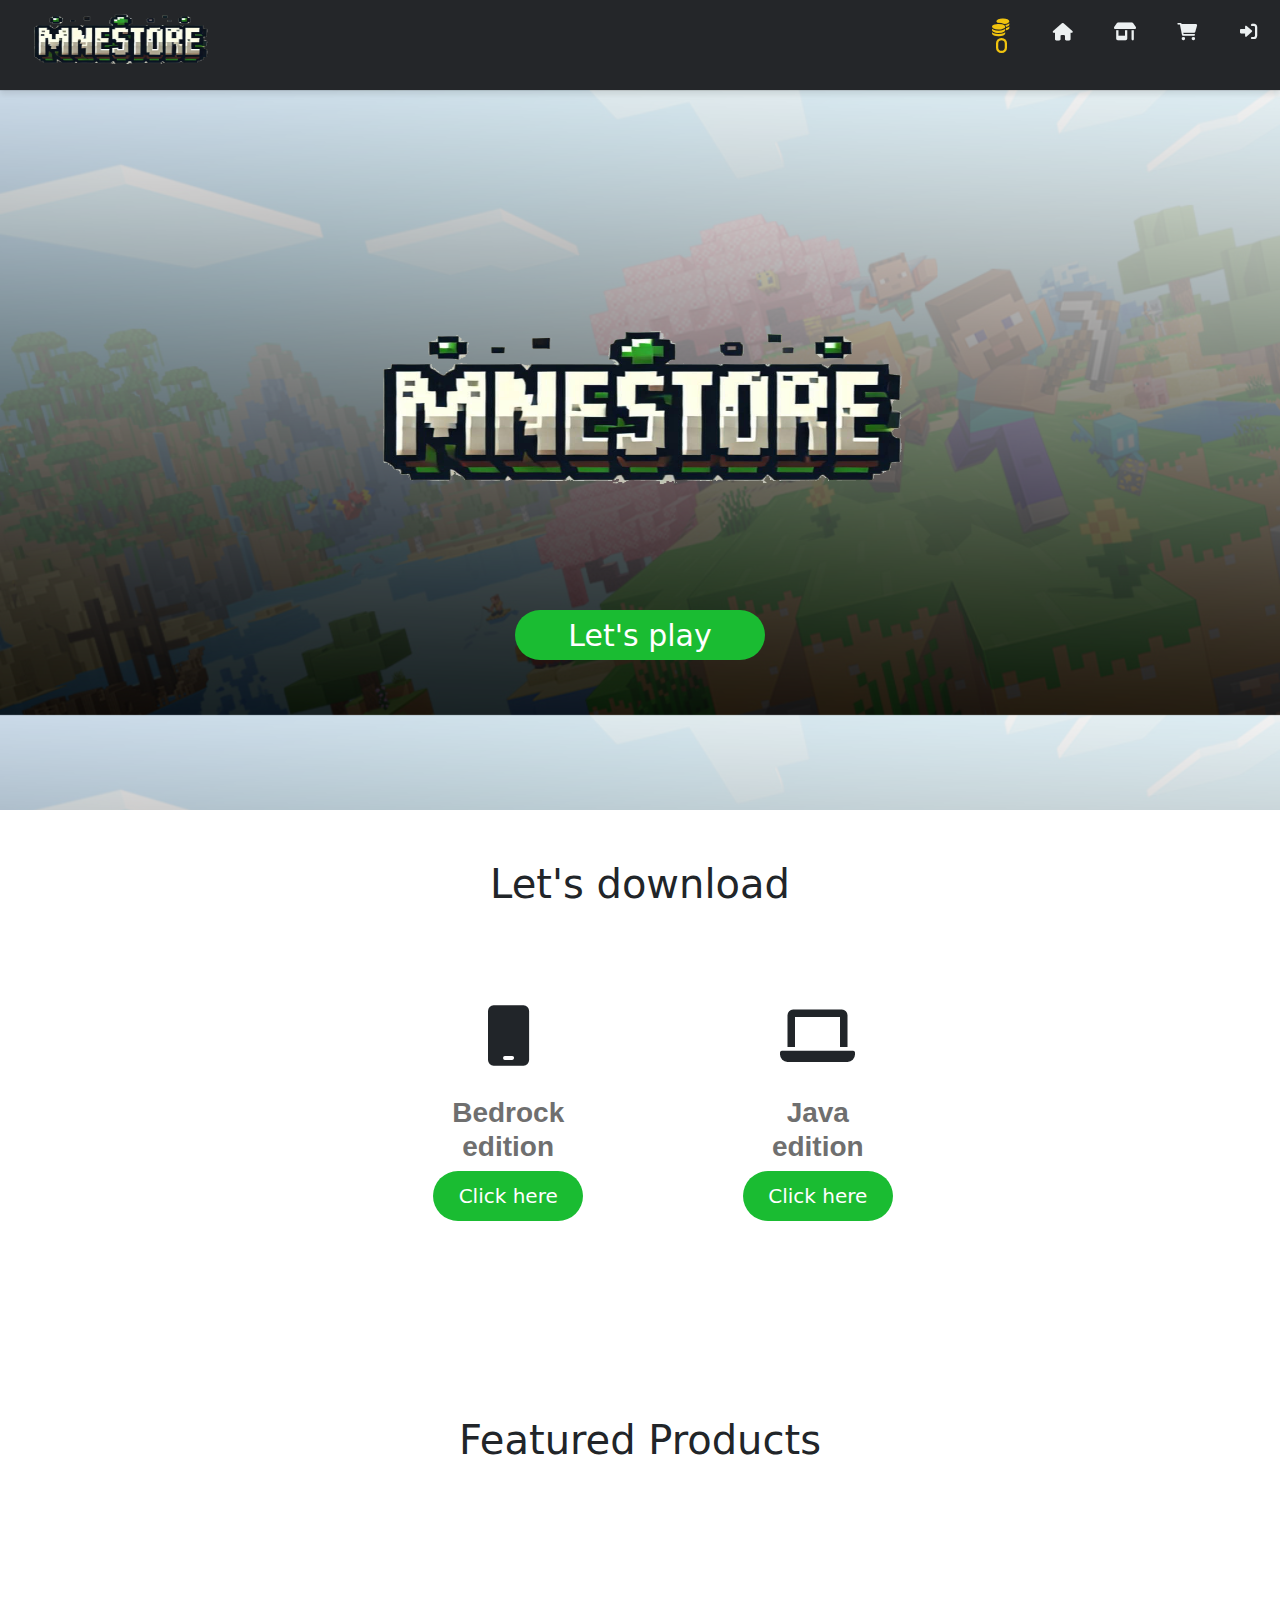
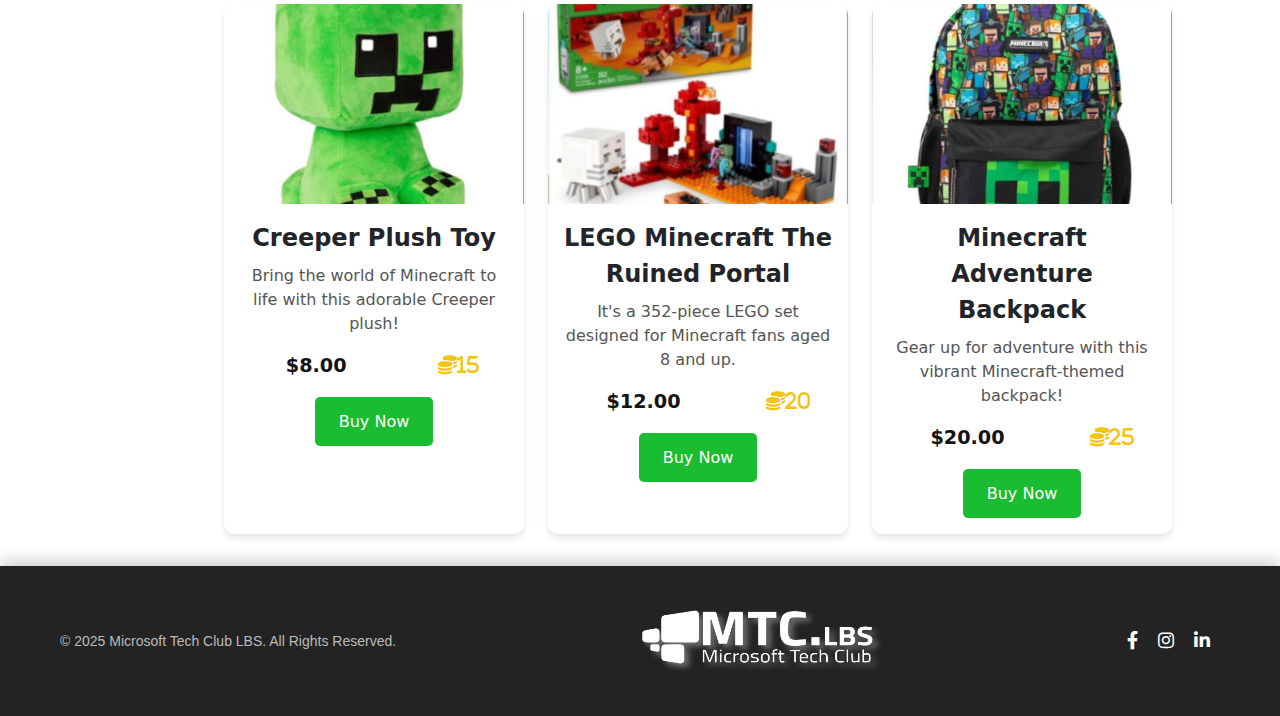
<file: index.html>
<!DOCTYPE html>
<html lang="en">
<head>
    <meta charset="UTF-8">
    <meta name="viewport" content="width=device-width, initial-scale=1.0">
    <title>MINEstore</title>
    <link rel="icon" href="web/assets/icon.jpg" type="image/x-icon">
    <link rel="stylesheet" href="web/style.css">
    <link href="https://fonts.googleapis.com/css2?family=Dancing+Script:wght@400..700&family=Great+Vibes&display=swap">
    <link rel="stylesheet" href="https://pro.fontawesome.com/releases/v5.10.0/css/all.css" />
    <link rel="preconnect" href="https://fonts.googleapis.com">
    <link rel="preconnect" href="https://fonts.gstatic.com" crossorigin>
    <link
      href="https://fonts.googleapis.com/css2?family=Dancing+Script:wght@400..700&family=Great+Vibes&family=Open+Sans:ital,wght@0,300..800;1,300..800&family=Oswald:wght@200..700&family=Rubik:ital,wght@0,300..900;1,300..900&display=swap"
      rel="stylesheet">
    <link rel="stylesheet" href="https://fontawesome.com/icons/gear?f=classic&s=solid">
    <style>
      @import url('https://fonts.googleapis.com/css2?family=Dancing+Script:wght@400..700&family=Great+Vibes&family=Open+Sans:ital,wght@0,300..800;1,300..800&family=Oswald:wght@200..700&family=Rubik:ital,wght@0,300..900;1,300..900&family=Tangerine:wght@400;700&display=swap');
    </style>
    <link rel="stylesheet" href="https://cdnjs.cloudflare.com/ajax/libs/font-awesome/6.5.2/css/all.min.css"
    integrity="sha512-SnH5WK+bZxgPHs44uWIX+LLJAJ9/2PkPKZ5QiAj6Ta86w+fsb2TkcmfRyVX3pBnMFcV7oQPJkl9QevSCWr3W6A=="
    crossorigin="anonymous" referrerpolicy="no-referrer" />
    <link rel="icon" href="./img/Sans titre - 4.png" type="image/x-icon">
    <link href="https://cdn.jsdelivr.net/npm/bootstrap@5.3.3/dist/css/bootstrap.min.css" rel="stylesheet"
    integrity="sha384-QWTKZyjpPEjISv5WaRU9OFeRpok6YctnYmDr5pNlyT2bRjXh0JMhjY6hW+ALEwIH" crossorigin="anonymous">
    <link rel="stylesheet" href="https://cdnjs.cloudflare.com/ajax/libs/font-awesome/6.0.0-beta3/css/all.min.css">
</head>
<body>
    <nav>
        <div class="logo"><img src="web/assets\logo.png" alt=""></div>
        <div class="nav-links">
          <a href="" id="coin"><i class="fa fa-fw fa-coins"><p id="coin-counter">0</p></i></a>
            <a href="#home"><i class="fa fa-fw fa-home"></i></a>
            <a href="web/shop.html"><i class="fa fa-fw fa-shop"></i></a>
            <a href="web/shop.html"><i class="fa fa-fw fa-cart-shopping"></i></a>
            <a href="web/form.html"><i class="fa fa-fw fa-right-to-bracket"></i></a>
        </div>
    </nav>

    <header id="home">
        <img class="main_logo" src="web/assets/logo.png" alt="">
        <button id="play">Let's play</button>
    </header>
    <body>
        <section class="links" id="links">
            
            <h1> Let's download</h1>
            <div class="ser">
              <div class="graphic">
                <i class="fa fa-fw fa-mobile" style="font-size: 60px;"></i>
                <h3>Bedrock edition</h3>
                <button id="bed" class="but-dow">Click here</button>
              </div>
              <div class="vid">
                <i class="fa fa-fw fa-laptop" style="font-size: 60px;"></i>
                <h3>Java <br>edition</h3>
                <button id="ja" class="but-dow">Click here</button>
              </div>
            </div>
          </section>
          <section id="products">
            <h1>Featured Products
            </h1>
           <div id="product">
            <div class="product-grid">
                <div class="product-container">
                    <img class="image-produit" src="web/assets/IMG1.jpeg" alt="Product Image">
                    <div class="product-details">
                        <div class="product-name">Creeper Plush Toy</div>
                        <div class="product-description">Bring the world of Minecraft to life with this adorable Creeper plush! </div>
                        <div class="product-prices">
                            <div class="product-price">$8.00</div>
                            <div class="product-coins"><i class="fa fa-fw fa-coins">15</i></div>
                        </div>
                        <button class="buy-button">Buy Now</button>
                    </div>
                </div>
                <div class="product-container">
                    <img class="image-produit"  src="web/assets/IMG2.jpeg" alt="Product Image">
                    <div class="product-details">
                        <div class="product-name">LEGO Minecraft The Ruined Portal</div>
                        <div class="product-description">It's a 352-piece LEGO set designed for Minecraft fans aged 8 and up.</div>
                        <div class="product-prices">
                            <div class="product-price">$12.00</div>
                            <div class="product-coins"><i class="fa fa-fw fa-coins">20</i></div>
                        </div>
                        <button class="buy-button">Buy Now</button>
                    </div>
                </div>
                <div class="product-container">
                    <img class="image-produit" src="web/assets/IMG3.jpeg" alt="Product Image">
                    <div class="product-details">
                        <div class="product-name">Minecraft Adventure Backpack</div>
                        <div class="product-description">Gear up for adventure with this vibrant Minecraft-themed backpack!</div>
                        <div class="product-prices">
                            <div class="product-price">$20.00</div>
                            <div class="product-coins"> <i class="fa fa-fw fa-coins">25</i></div>
                        </div>
                        <button class="buy-button">Buy Now</button>
                    </div>
                </div>
            </div>
        </div>
          </section>
    </body>
    <footer>
        <div class="footer-container">
          <div class="footer-left">
            <p>&copy; 2025 Microsoft Tech Club LBS. All Rights Reserved.</p>
          </div>
          <img id="mtc-logo" src="web/assets/2.png" alt="">
          <div class="footer-right">
            <ul class="social-links">
              <li><a href="https://www.facebook.com/profile.php?id=61557894991061" class="social-icon"><i class="fab fa-facebook-f"></i></a></li>
              <li><a href="https://www.instagram.com/mtc.lbs?utm_source=ig_web_button_share_sheet&igsh=ZDNlZDc0MzIxNw==" class="social-icon"><i class="fab fa-instagram"></i></a></li>
              <li><a href="https://fr.linkedin.com" class="social-icon"><i class="fab fa-linkedin-in"></i></a></li>
            </ul>
          </div>
        </div>
      </footer>
      
      <script src="web/script.js"></script>
      <script src="web/local.js"></script>
</body>
</html>
</file>
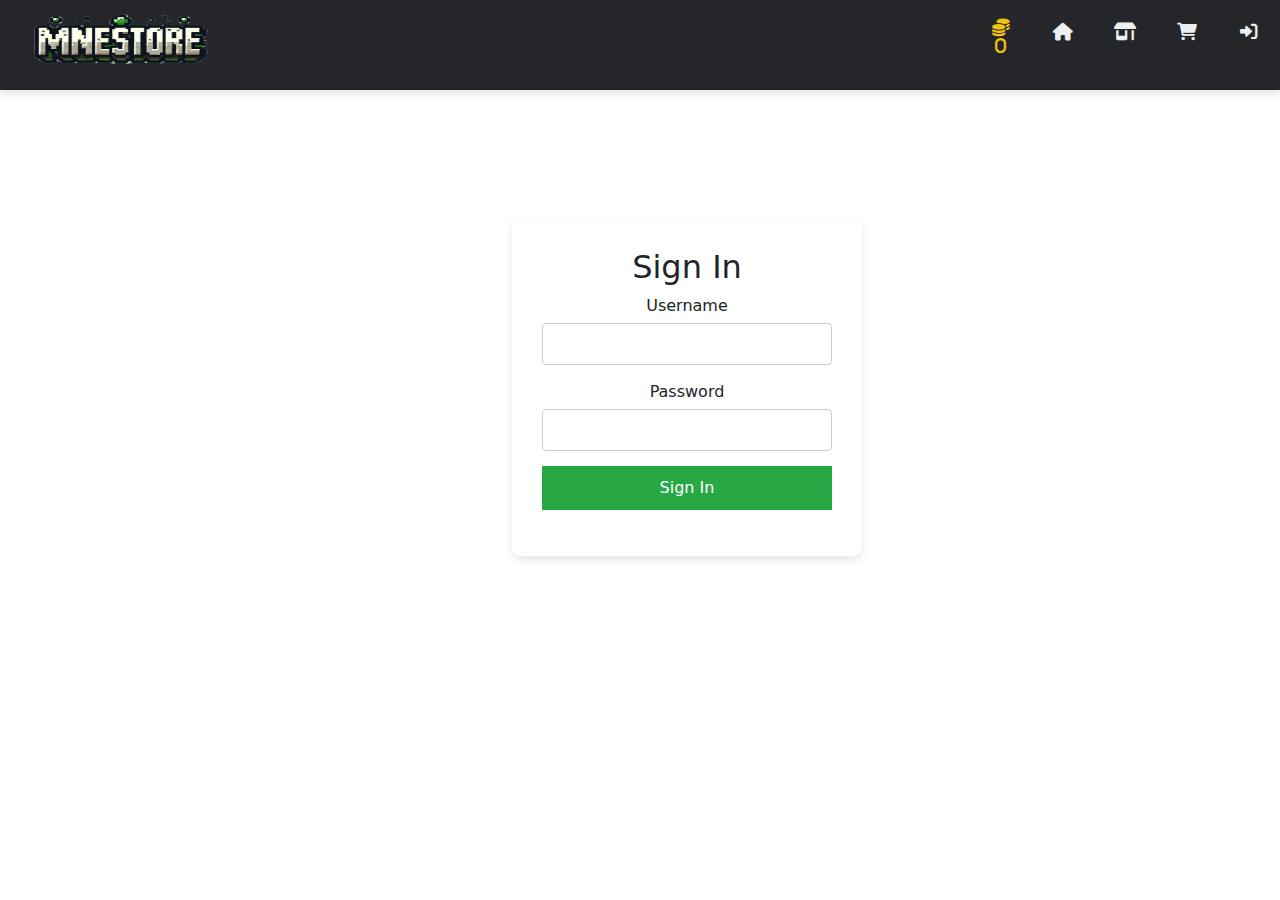
<file: web/form.html>
<!DOCTYPE html>
<html lang="en">
<head>
    <meta charset="UTF-8">
    <meta name="viewport" content="width=device-width, initial-scale=1.0">
    <title>MINEstore</title>
    <link rel="icon" href="assets/icon.jpg" type="image/x-icon">
    <link rel="stylesheet" href="form.css">
    <link href="https://fonts.googleapis.com/css2?family=Dancing+Script:wght@400..700&family=Great+Vibes&display=swap">
    <link rel="stylesheet" href="https://pro.fontawesome.com/releases/v5.10.0/css/all.css" />
    <link rel="preconnect" href="https://fonts.googleapis.com">
    <link rel="preconnect" href="https://fonts.gstatic.com" crossorigin>
    <link
      href="https://fonts.googleapis.com/css2?family=Dancing+Script:wght@400..700&family=Great+Vibes&family=Open+Sans:ital,wght@0,300..800;1,300..800&family=Oswald:wght@200..700&family=Rubik:ital,wght@0,300..900;1,300..900&display=swap"
      rel="stylesheet">
    <link rel="stylesheet" href="https://fontawesome.com/icons/gear?f=classic&s=solid">
    <style>
      @import url('https://fonts.googleapis.com/css2?family=Dancing+Script:wght@400..700&family=Great+Vibes&family=Open+Sans:ital,wght@0,300..800;1,300..800&family=Oswald:wght@200..700&family=Rubik:ital,wght@0,300..900;1,300..900&family=Tangerine:wght@400;700&display=swap');
    </style>
    <link rel="stylesheet" href="https://cdnjs.cloudflare.com/ajax/libs/font-awesome/6.5.2/css/all.min.css"
    integrity="sha512-SnH5WK+bZxgPHs44uWIX+LLJAJ9/2PkPKZ5QiAj6Ta86w+fsb2TkcmfRyVX3pBnMFcV7oQPJkl9QevSCWr3W6A=="
    crossorigin="anonymous" referrerpolicy="no-referrer" />
    <link rel="icon" href="./img/Sans titre - 4.png" type="image/x-icon">
    <link href="https://cdn.jsdelivr.net/npm/bootstrap@5.3.3/dist/css/bootstrap.min.css" rel="stylesheet"
    integrity="sha384-QWTKZyjpPEjISv5WaRU9OFeRpok6YctnYmDr5pNlyT2bRjXh0JMhjY6hW+ALEwIH" crossorigin="anonymous">
    <link rel="stylesheet" href="https://cdnjs.cloudflare.com/ajax/libs/font-awesome/6.0.0-beta3/css/all.min.css">
</head>
<body>
    <nav>
        <div class="logo"><img src="assets/logo.png" alt=""></div>
        <div class="nav-links">
            <a href="" id="coin"><i class="fa fa-fw fa-coins"><p id="coin-counter">0</p></i></a>
            <a href="../index.html"><i class="fa fa-fw fa-home"></i></a>
            <a href="shop.html"><i class="fa fa-fw fa-shop"></i></a>
            
            <a href="shop.html"><i class="fa fa-fw fa-cart-shopping"></i></a>
            <a href="form.html"><i class="fa fa-fw fa-right-to-bracket"></i></a>
        </div>
    </nav>
    <div class="form-container">
        <h2>Sign In</h2>
        <form id="signInForm">
            <div class="form-group">
                <label for="username">Username</label>
                <input type="text" id="username" name="username" required>
            </div>
            <div class="form-group">
                <label for="password">Password</label>
                <input type="password" id="password" name="password" required>
            </div>
            <button type="submit">Sign In</button>
            <p id="error-message" class="error-message"></p>
        </form>
    </div>
    
    <script src="form.js"></script>
    <script src="local.js"></script>
</body>
</html>
</file>
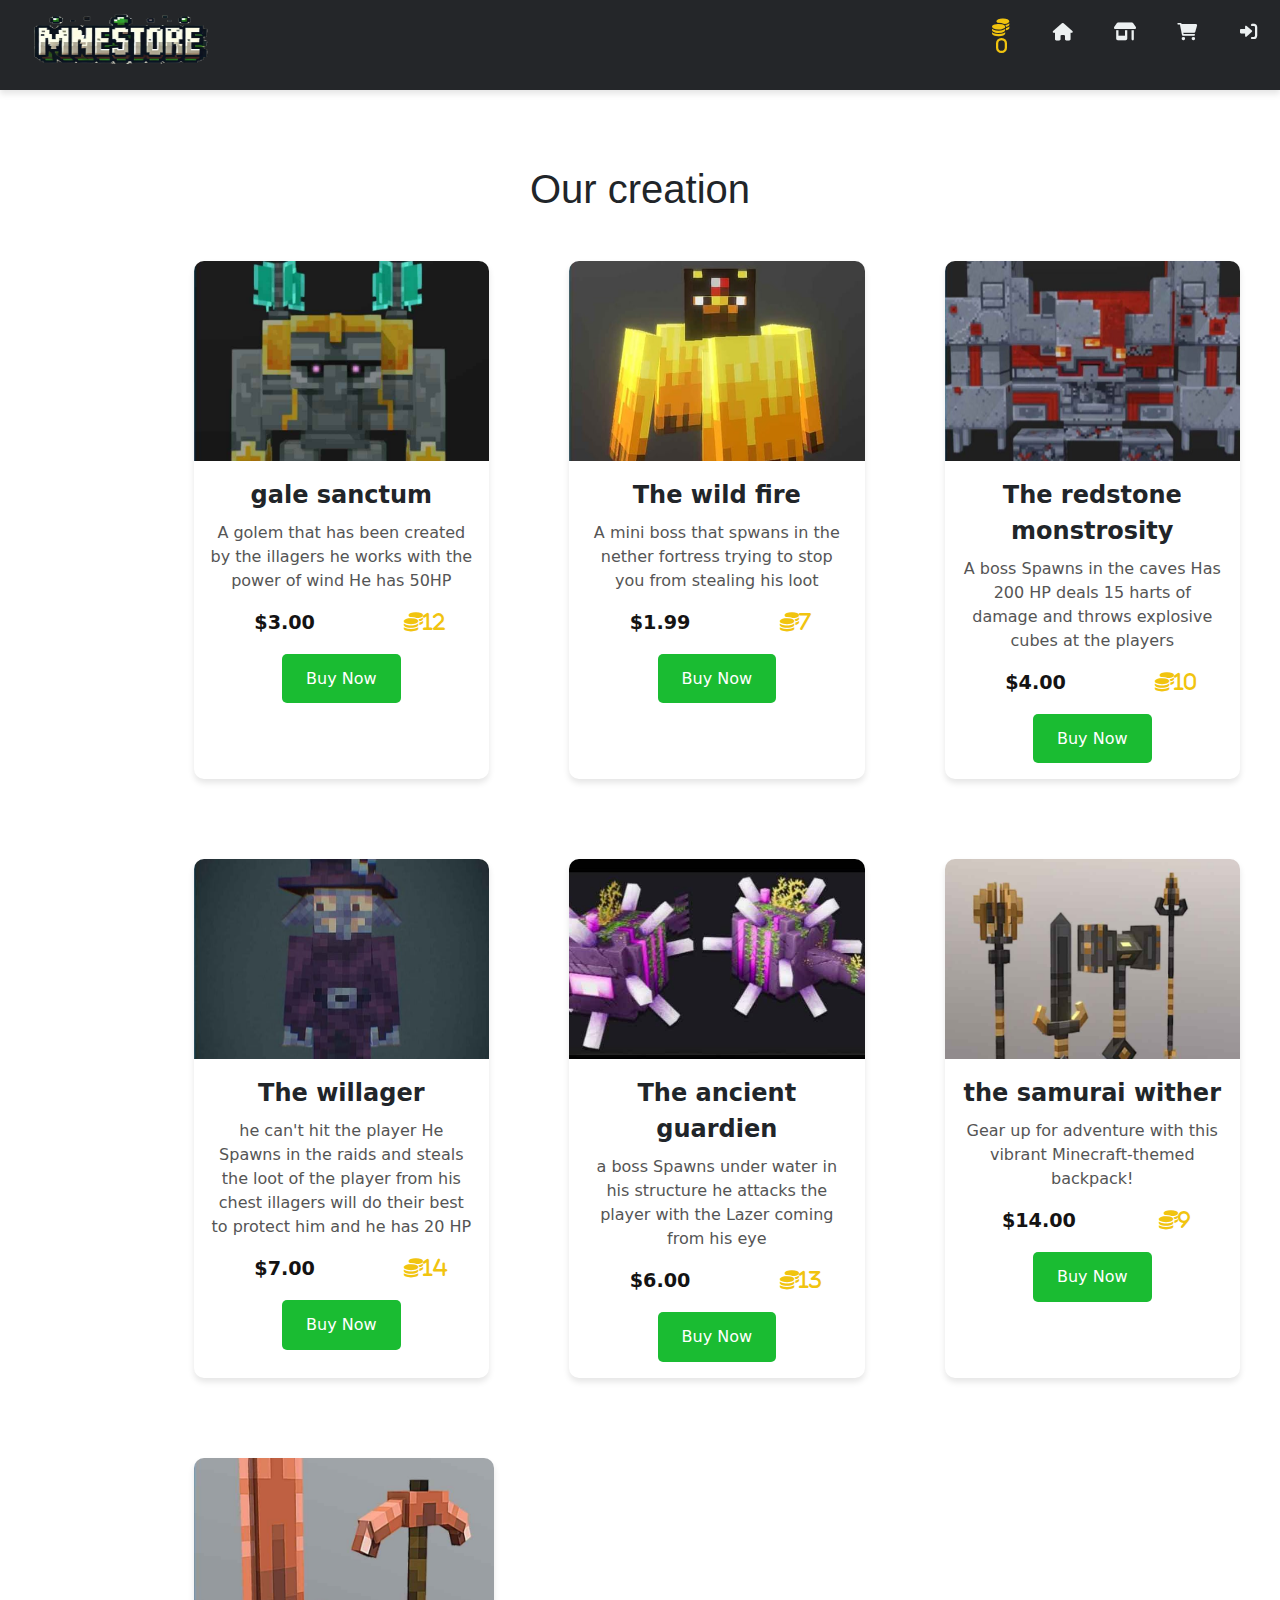
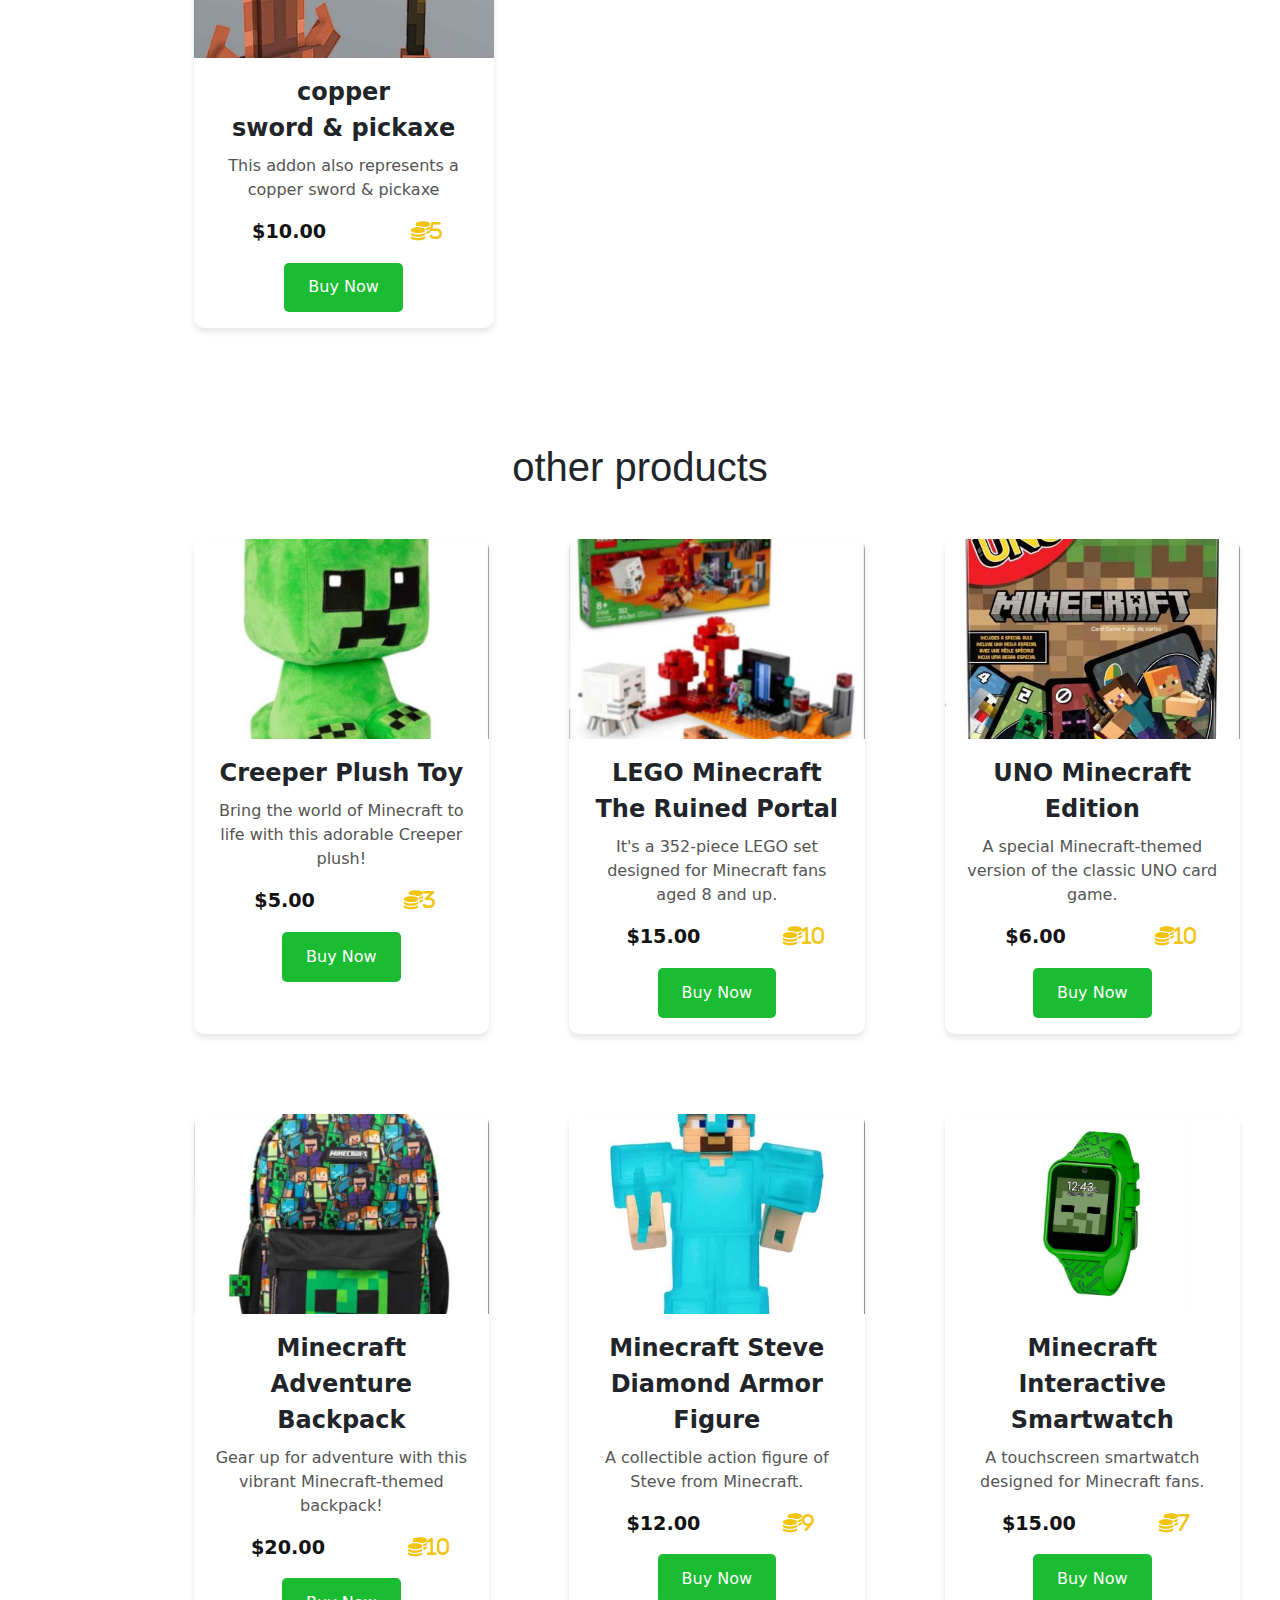
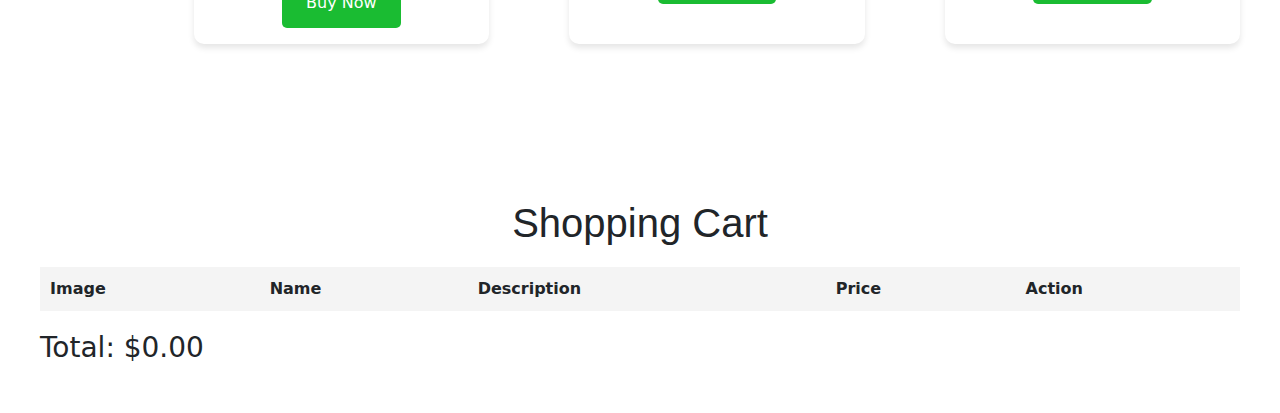
<file: web/shop.html>
<!DOCTYPE html>
<html lang="en">
<head>
  <meta charset="UTF-8">
  <meta name="viewport" content="width=device-width, initial-scale=1.0">
  <title>MINEstore</title>
  <link rel="stylesheet" href="shop.css">
  <link rel="icon" href="assets/icon.jpg" type="image/x-icon">
  <link href="https://fonts.googleapis.com/css2?family=Dancing+Script:wght@400..700&family=Great+Vibes&display=swap">
  <link rel="stylesheet" href="https://pro.fontawesome.com/releases/v5.10.0/css/all.css" />
  <link rel="preconnect" href="https://fonts.googleapis.com">
  <link rel="preconnect" href="https://fonts.gstatic.com" crossorigin>
  <link
    href="https://fonts.googleapis.com/css2?family=Dancing+Script:wght@400..700&family=Great+Vibes&family=Open+Sans:ital,wght@0,300..800;1,300..800&family=Oswald:wght@200..700&family=Rubik:ital,wght@0,300..900;1,300..900&display=swap"
    rel="stylesheet">
  <link rel="stylesheet" href="https://fontawesome.com/icons/gear?f=classic&s=solid">
  <style>
    @import url('https://fonts.googleapis.com/css2?family=Dancing+Script:wght@400..700&family=Great+Vibes&family=Open+Sans:ital,wght@0,300..800;1,300..800&family=Oswald:wght@200..700&family=Rubik:ital,wght@0,300..900;1,300..900&family=Tangerine:wght@400;700&display=swap');
  </style>
  <link rel="stylesheet" href="https://cdnjs.cloudflare.com/ajax/libs/font-awesome/6.5.2/css/all.min.css"
  integrity="sha512-SnH5WK+bZxgPHs44uWIX+LLJAJ9/2PkPKZ5QiAj6Ta86w+fsb2TkcmfRyVX3pBnMFcV7oQPJkl9QevSCWr3W6A=="
  crossorigin="anonymous" referrerpolicy="no-referrer" />
  <link rel="icon" href="./img/Sans titre - 4.png" type="image/x-icon">
  <link href="https://cdn.jsdelivr.net/npm/bootstrap@5.3.3/dist/css/bootstrap.min.css" rel="stylesheet"
  integrity="sha384-QWTKZyjpPEjISv5WaRU9OFeRpok6YctnYmDr5pNlyT2bRjXh0JMhjY6hW+ALEwIH" crossorigin="anonymous">
  <link rel="stylesheet" href="https://cdnjs.cloudflare.com/ajax/libs/font-awesome/6.0.0-beta3/css/all.min.css">
</head>
</head>
<body> 
  <nav>
    <div class="logo"><img src="assets\logo.png" alt=""></div>
    <div class="nav-links">
      <a href="" id="coin"><i class="fa fa-fw fa-coins"><p id="coin-counter">0</p></i></a>
        <a href="../index.html"><i class="fa fa-fw fa-home"></i></a>
        <a href="shop.html"><i class="fa fa-fw fa-shop"></i></a>
        
        <a href="#tab"><i class="fa fa-fw fa-cart-shopping"></i></a>
        <a href="form.html"><i class="fa fa-fw fa-right-to-bracket"></i></a>
    </div>
</nav>

  <h1 id="tit">Our creation</h1>
 <section class="prod"> <div>
<div id="tre_pre">
  <div class="product-container">
    <img class="image-produit" src="assets/firas1.jpg" alt="Product Image">
    <div class="product-details">
        <div class="product-name">gale sanctum</div>
        <div class="product-description">A golem that has been created by the illagers he works with the power of wind 
          He has 50HP
          </div>
        <div class="product-prices">
            <div class="product-price">$3.00</div>
            <div class="product-coins"> <i class="fa fa-fw fa-coins">12</i></div>
        </div>
        <button class="buy-button"   onclick="addToCart('gale sanctum', 'A golem that has been created by the illagers he works with the power of wind He has 50', 'assets/firas1.jpg', 3)">Buy Now</button>
    </div>
</div><div class="product-container">
  <img class="image-produit" src="assets/firas2.jpg" alt="Product Image">
  <div class="product-details">
      <div class="product-name">The wild fire </div>
      <div class="product-description">A mini boss that spwans in the nether fortress trying to stop you from stealing his loot</div>
      <div class="product-prices">
          <div class="product-price">$1.99</div>
          <div class="product-coins"> <i class="fa fa-fw fa-coins">7</i></div>
      </div>
      <button class="buy-button" onclick="addToCart('The wild fire', 'A mini boss that spwans in the nether fortress trying to stop you from stealing his loot', 'assets/firas2.jpg', 1.99)">Buy Now</button>
  </div>
</div><div class="product-container">
  <img class="image-produit" src="assets/firas3.jpg" alt="Product Image">
  <div class="product-details">
      <div class="product-name">The redstone monstrosity</div>
      <div class="product-description">A boss Spawns in the caves 
        Has 200 HP
        deals 15 harts of damage and throws explosive cubes at the players</div>
      <div class="product-prices">
          <div class="product-price">$4.00</div>
          <div class="product-coins"> <i class="fa fa-fw fa-coins">10</i></div>
      </div>
      <button class="buy-button"   onclick="addToCart('The redstone monstrosity', 'A boss Spawns in the caves Has 200 HP deals 15 harts of damage and throws explosive cubes at the players', 'assets/firas3.jpg',4)">Buy Now</button>

  </div>
</div>
    
</div>
<div id="tre_pre">
  <div class="product-container">
    <img class="image-produit" src="assets/firas4.jpg" alt="Product Image">
    <div class="product-details">
        <div class="product-name">The willager</div>
        <div class="product-description">he can't hit the player He Spawns in the raids and steals the loot of the player from his chest illagers will do their best to protect him and he has 20 HP</div>
        <div class="product-prices">
            <div class="product-price">$7.00</div>
            <div class="product-coins"> <i class="fa fa-fw fa-coins">14</i></div>
        </div>
        <button class="buy-button"   onclick="addToCart('The willager', 'he can thit the player He Spawns in the raids and steals the loot of the player from his chest illagers will do their best to protect him and he has 20 HP', 'assets/firas4.jpg',7)">Buy Now</button>
    </div>
</div><div class="product-container">
  <img class="image-produit" src="assets/firas5.jpg" alt="Product Image">
  <div class="product-details">
      <div class="product-name">The ancient guardien</div>
      <div class="product-description"> a boss Spawns under water in his structure he attacks the player with the Lazer coming from his eye</div>
      <div class="product-prices">
          <div class="product-price">$6.00</div>
          <div class="product-coins"> <i class="fa fa-fw fa-coins">13</i></div>
      </div>
      <button class="buy-button"   onclick="addToCart('The ancient guardien', 'a boss Spawns under water in his structure he attacks the player with the Lazer coming from his eye', 'assets/firas5.jpg',6)">Buy Now</button>
  </div>
</div><div class="product-container">
  <img class="image-produit" src="assets/firas6.jpg" alt="Product Image">
  <div class="product-details">
      <div class="product-name">the samurai wither</div>
      <div class="product-description">Gear up for adventure with this vibrant Minecraft-themed backpack!</div>
      <div class="product-prices">
          <div class="product-price">$14.00</div>
          <div class="product-coins"> <i class="fa fa-fw fa-coins">9</i></div>
      </div>
      <button class="buy-button"   onclick="addToCart('the samurai wither', 'Gear up for adventure with this vibrant Minecraft-themed backpack!', 'assets/firas6.jpg',14)">Buy Now</button>
  </div>
</div>
    
</div>
<div id="tre_pre">
  <div class="product-container">
    <img class="image-produit" src="assets/firas7.jpg" alt="Product Image">
    <div class="product-details">
        <div class="product-name">copper sword & pickaxe</div>
        <div class="product-description">This addon also represents a copper sword & pickaxe</div>
        <div class="product-prices">
            <div class="product-price">$10.00</div>
            <div class="product-coins"> <i class="fa fa-fw fa-coins">5</i></div>
        </div>
        <button class="buy-button"   onclick="addToCart('copper sword & pickaxe', 'This addon also represents a copper sword & pickaxe', 'assets/firas7.jpg',10)">Buy Now</button>
    </div>
</div>
</div>
<h1 id="tit">other products</h1>
<div id="tre_pre">
  <div class="product-container">
    <img class="image-produit" src="assets/IMG1.jpeg" alt="Product Image">
    <div class="product-details">
        <div class="product-name">Creeper Plush Toy</div>
        <div class="product-description">Bring the world of Minecraft to life with this adorable Creeper plush!
          </div>
        <div class="product-prices">
            <div class="product-price">$5.00</div>
            <div class="product-coins"> <i class="fa fa-fw fa-coins">3</i></div>
        </div>
        <button class="buy-button"   onclick="addToCart('Creeper Plush Toy', 'Bring the world of Minecraft to life with this adorable Creeper plush!', 'assets/IMG1.jpeg',5)">Buy Now</button>
    </div>
</div><div class="product-container">
  <img class="image-produit" src="assets/IMG2.jpeg" alt="Product Image">
  <div class="product-details">
      <div class="product-name">LEGO Minecraft The Ruined Portal  </div>
      <div class="product-description">It's a 352-piece LEGO set designed for Minecraft fans aged 8 and up.</div>
      <div class="product-prices">
          <div class="product-price">$15.00</div>
          <div class="product-coins"> <i class="fa fa-fw fa-coins">10</i></div>
      </div>
      <button class="buy-button"   onclick="addToCart('LEGO Minecraft The Ruined Portal', 'Its a 352-piece LEGO set designed for Minecraft fans aged 8 and up.', 'assets/IMG2.jpeg',15)">Buy Now</button>
  </div>
</div><div class="product-container">
  <img class="image-produit" src="assets/IMG5.jpg" alt="Product Image">
  <div class="product-details">
      <div class="product-name">UNO Minecraft Edition</div>
      <div class="product-description">A special Minecraft-themed version of the classic UNO card game.</div>
      <div class="product-prices">
          <div class="product-price">$6.00</div>
          <div class="product-coins"> <i class="fa fa-fw fa-coins">10</i></div>
      </div>
      <button class="buy-button"   onclick="addToCart('UNO Minecraft Edition', 'A special Minecraft-themed version of the classic UNO card game.', 'assets/IMG5.jpeg',6)">Buy Now</button>
  </div>
</div>
    
</div>
<div id="tre_pre">
  <div class="product-container">
    <img class="image-produit" src="assets/IMG3.jpeg" alt="Product Image">
    <div class="product-details">
        <div class="product-name"> Minecraft Adventure Backpack</div>
        <div class="product-description">Gear up for adventure with this vibrant Minecraft-themed backpack!</div>
        <div class="product-prices">
            <div class="product-price">$20.00</div>
            <div class="product-coins"> <i class="fa fa-fw fa-coins">10</i></div>
        </div>
        <button class="buy-button"   onclick="addToCart('Minecraft Adventure Backpack', 'Gear up for adventure with this vibrant Minecraft-themed backpack!', 'assets/IMG3.jpeg',20)">Buy Now</button>
    </div>
</div><div class="product-container">
  <img class="image-produit" src="assets/IMG4.jpg" alt="Product Image">
  <div class="product-details">
      <div class="product-name">Minecraft Steve Diamond Armor Figure</div>
      <div class="product-description"> A collectible action figure of Steve from Minecraft.</div>
      <div class="product-prices">
          <div class="product-price">$12.00</div>
          <div class="product-coins"> <i class="fa fa-fw fa-coins">9</i></div>
      </div>
      <button class="buy-button"   onclick="addToCart('Minecraft Steve Diamond Armor Figure', 'A collectible action figure of Steve from Minecraft.', 'assets/IMG4.jpg',12)">Buy Now</button>
  </div>
</div><div class="product-container">
  <img class="image-produit" src="assets/img9.jpg" alt="Product Image">
  <div class="product-details">
      <div class="product-name">Minecraft Interactive Smartwatch</div>
      <div class="product-description">A touchscreen smartwatch designed for Minecraft fans.</div>
      <div class="product-prices">
          <div class="product-price">$15.00</div>
          <div class="product-coins"> <i class="fa fa-fw fa-coins">7</i></div>
      </div>
      <button class="buy-button"   onclick="addToCart('MMinecraft Interactive Smartwatch', 'A touchscreen smartwatch designed for Minecraft fans.', 'assets/img9.jpg',15)">Buy Now</button>
  </div>
</div>

    
</div></section>
<section id="tab">
<!-- Cart Table -->
<h1 id="tit">Shopping Cart</h1>
<table>
  <thead>
    <tr>
      <th>Image</th>
      <th>Name</th>
      <th>Description</th>
      <th>Price</th>
      <th>Action</th>
    </tr>
  </thead>
  <tbody id="cartTable">
    <!-- Dynamically added rows will go here -->
  </tbody>
</table>
<h3 id="totalPrice">Total: $0.00</h3>
</section>
  <script src="cart.js"></script>
  
</body>
</html>
</file>
<file: web/style.css>
* {
    margin: 0;
    padding: 0;
    box-sizing: border-box;
}
body {
    font-family: 'Arial', sans-serif;
    background-color: #f8f9fa;
    color: #333;
}
nav {
    background-color: #242629;
    display: flex;
    justify-content: space-between;
    align-items: center;
    padding: 20PX ;
    position: sticky;
    top: 0;
    z-index: 100;
    box-shadow: 0 4px 6px rgba(0, 0, 0, 0.1);
    height: 90Px;
}
nav .logo img {
    width: 200PX;
    height: 120px;
    
}
nav .nav-links {
    display: flex;
    gap: 2.5rem;
}
#coin{
    color: #f1c40f;
}
nav a {
    color: #ecf0f1;
    text-decoration: none;
    font-size: 1.1rem;
    transition: color 0.3s;
}
nav a:hover {
    color: #1abc32 ;
}
.main_logo{
    width: 600px;
    height: 370px;
}
header {
    background-image:url("assets/back-img.png") ;
    background-size: 100%;
    height: 80vh;
    display: flex;
    flex-direction: column;
    justify-content: center;
    align-items: center;
    text-align: center;
    color: white;
    position: relative;
}
header::after {
    content: '';
    position: absolute;
    top: 0;
    left: 0;
    width: 100%;
    height: 100%;
    background: rgba(0, 0, 0, 0.5);
    z-index: -1;
}
header button {
    font-size:30px;
    width: 250px;
    height: 50px;
    background-color:#1abc32 ;
    border: none;
    border-radius: 25px;
    color: white;
  
}
header button:hover {
    background-color:white;
    color: #1abc32 ;
}

.sec-service{
    text-align: center;
    padding-top: 100px;
}

.ser{
    width: 70%;
    display: flex;
    text-align: center;
}
.ser h3{
    color: rgb(111, 111, 111);
    font-family: 'Gill Sans', 'Gill Sans MT', Calibri, 'Trebuchet MS', sans-serif;
    font-weight: bold;
    margin-top: 30px;
}
.graphic {
    height: 300px;
    width: 250px;
    padding: 40px 30px;
    margin-left: 45%;
    margin-top: 50px;
    margin-bottom: 50PX;
}
.vid{
    height: 300px;
    width: 250px;
    padding: 40px;
    
    margin-left: 10%;
    margin-top: 50px;
    margin-bottom: 50PX;
} 

.ser  :hover{
    box-shadow: 0px 0px 14px darkgray;
}
.ser div :hover{
    box-shadow: 0px 0px 0px darkgray;
}

.links {
    text-align: center;
    gap: 1.5rem;
    margin-top: 50px;
}
.but-dow{
    width: 150px;
    height: 50px;
    background-color:#1abc32 ;
    border: none;
    border-radius: 25px;
    color: white;
    font-size: 20px;
    margin-bottom: 10px;
}
#but-dow:hover {
    background-color:white;
    color: #1abc32 ;
    box-shadow: lightgray 0px 0px 10px;
}
#products{
    text-align: center;
    padding-top: 100px;
    
    align-items: center;
}
#product{
    text-align: center;
    padding-top: 100px;
    display: flex;
    align-items: center;
    margin-left: 15%;
}
.product-grid {
    display: flex;
    gap: 1.5rem;
    padding: 2rem;
}
.product-container {
    background: #fff;
    border-radius: 10px;
    box-shadow: 0 4px 6px rgba(0, 0, 0, 0.1);
    overflow: hidden;
    text-align: center;
    transition: transform 0.3s;
    width: 300px;
}

.image-produit{
    width: 300px;
    height: 200px;
}
.product-container:hover {
    transform: translateY(-10px);
    box-shadow: 0 6px 12px rgba(0, 0, 0, 0.2);
}
.product-container img {
    width: 100%;
    height: 200px;
    object-fit: cover;
}
.product-details {
    padding: 1rem;
}
.product-name {
    font-size: 1.5rem;
    font-weight: bold;
    margin-bottom: 0.5rem;
}
.product-description {
    font-size: 1rem;
    color: #555;
    margin-bottom: 1rem;
}
.product-prices {
    display: flex;
    justify-content: space-around;
    align-items: center;
    margin-bottom: 1rem;
}
.product-price, .product-coins {
    font-size: 1.2rem;
    font-weight: bold;
}
.product-price {
    color: #141313;
}
.product-coins {
    color: #f1c40f;
}
.buy-button {
    background-color: #1abc32;
    color: white;
    border: none;
    padding: 0.8rem 1.5rem;
    font-size: 1rem;
    border-radius: 5px;
    cursor: pointer;
    transition: background-color 0.3s;
}
.buy-button:hover {
    background-color: #158826;
}

footer {
    background-color: #232323; /* Dark background */
    color: white;
    padding: 40px 0;
    font-family: 'Arial', sans-serif;
    text-align: center;
    box-shadow: 0 -5px 15px rgba(0, 0, 0, 0.2);
  }
  
  .footer-container {
    display: flex;
    justify-content: space-between;
    align-items: center;
    max-width: 1200px;
    margin: 0 auto;
    padding: 0 20px;
  }
  
  .footer-left p {
    margin: 0;
    font-size: 14px;
    color: #bbb;
  }
  
  .footer-center ul {
    list-style: none;
    padding: 0;
    margin: 0;
    display: flex;
    justify-content: center;
  }
  
  .footer-center li {
    margin: 0 15px;
  }
  
  .footer-center a {
    text-decoration: none;
    color: #bbb;
    font-size: 14px;
    transition: color 0.3s ease;
  }
  
  .footer-center a:hover {
    color: #158826;
  }
  
  .footer-right .social-links {
    list-style: none;
    padding: 0;
    margin: 0;
    display: flex;
    justify-content: center;
  }
  
  .footer-right .social-links li {
    margin: 0 10px;
  }
  
  .footer-right .social-icon {
    text-decoration: none;
    color: white;
    font-size: 18px;
    transition: color 0.3s ease;
  }
  
  .footer-right .social-icon:hover {
    color: #158826;
  }
  
  @media (max-width: 768px) {
    .footer-container {
      flex-direction: column;
      text-align: center;
    }
  
    .footer-left, .footer-center, .footer-right {
      margin-bottom: 20px;
    }
  
    .footer-center ul {
      justify-content: center;
      margin-top: 10px;
    }
  
    .footer-center li {
      margin: 5px 10px;
    }
  
    .footer-right .social-links {
      justify-content: center;
    }
  }
  #mtc-logo{
    width: 250px;
    height: 70px;
margin-left: 10px;}
</file>
<file: web/form.css>
* {
    margin: 0;
    padding: 0;
    box-sizing: border-box;
}
body {
    font-family: 'Arial', sans-serif;
    background-color: #f8f9fa;
    color: #333;
}
nav {
    background-color: #242629;
    display: flex;
    justify-content: space-between;
    align-items: center;
    padding: 20PX ;
    position: sticky;
    top: 0;
    z-index: 100;
    box-shadow: 0 4px 6px rgba(0, 0, 0, 0.1);
    height: 90Px;
}
nav .logo img {
    width: 200PX;
    height: 120px;
    
}
nav .nav-links {
    display: flex;
    gap: 2.5rem;
}
#coin{
    color: #f1c40f;
}
nav a {
    color: #ecf0f1;
    text-decoration: none;
    font-size: 1.1rem;
    transition: color 0.3s;
}
nav a:hover {
    color: #1abc32 ;
}




.form-container {
    background-color: white;
    padding: 30px;
    border-radius: 8px;
    box-shadow: 0 4px 8px rgba(0, 0, 0, 0.1);
    width: 350px;
    text-align: center;
    margin-left: 40%;
    margin-top: 10%;
}

h2 {
    margin-bottom: 20px;
}

.form-group {
    margin-bottom: 15px;
}

label {
    display: block;
    text-align: left;
    margin-bottom: 5px;
}

input {
    width: 100%;
    padding: 8px;
    border: 1px solid #ccc;
    border-radius: 4px;
}

button {
    background-color: #28a745;
    color: white;
    border: none;
    padding: 10px;
    width: 100%;
    border-radius: 4px;
    cursor: pointer;
    font-size: 16px;
}

button:hover {
    background-color: #218838;
}

.error-message {
    margin-top: 15px;
    color: red;
    font-size: 14px;
}
</file>
<file: web/shop.css>
body{
  text-align: center;
  font-family: 'Franklin Gothic Medium', 'Arial Narrow', Arial, sans-serif;
  
}
* {
  margin: 0;
  padding: 0;
  box-sizing: border-box;
}
body {
  font-family: 'Arial', sans-serif;
  background-color: #f8f9fa;
  color: #333;
}
nav {
  background-color: #242629;
  display: flex;
  justify-content: space-between;
  align-items: center;
  padding: 20PX ;
  position: sticky;
  top: 0;
  z-index: 100;
  box-shadow: 0 4px 6px rgba(0, 0, 0, 0.1);
  height: 90Px;
}
nav .logo img {
  width: 200PX;
  height: 120px;
  
}
nav .nav-links {
  display: flex;
  gap: 2.5rem;
}
#coin{
  color: #f1c40f;
}
nav a {
  color: #ecf0f1;
  text-decoration: none;
  font-size: 1.1rem;
  transition: color 0.3s;
}
nav a:hover {
  color: #1abc32 ;
}

#tit{
  text-align: center;
  padding-top: 75px;
  font-family: 'Franklin Gothic Medium', 'Arial Narrow', Arial, sans-serif;
}
#products{
  text-align: center;
  padding-top: 100px;
  margin: 40px;
  align-items: center;
}
#product{
  text-align: center;
  padding-top: 100px;
  display: flex;
  align-items: center;
  margin-left: 15%;
}
.product-grid {
  display: flex;
  gap: 1.5rem;
  padding: 2rem;
}
.product-container {
  background: #fff;
  border-radius: 10px;
  box-shadow: 0 4px 6px rgba(0, 0, 0, 0.1);
  overflow: hidden;
  text-align: center;
  transition: transform 0.3s;
  width: 300px;
  margin: 40px;
  
}

.image-produit{
  width: 300px;
  height: 200px;
}
.product-container:hover {
  transform: translateY(-10px);
  box-shadow: 0 6px 12px rgba(0, 0, 0, 0.2);
}
.product-container img {
  width: 100%;
  height: 200px;
  object-fit: cover;
}
.product-details {
  padding: 1rem;
}
.product-name {
  font-size: 1.5rem;
  font-weight: bold;
  margin-bottom: 0.5rem;
}
.product-description {
  font-size: 1rem;
  color: #555;
  margin-bottom: 1rem;
}
.product-prices {
  display: flex;
  justify-content: space-around;
  align-items: center;
  margin-bottom: 1rem;
}
.product-price, .product-coins {
  font-size: 1.2rem;
  font-weight: bold;
}
.product-price {
  color: #141313;
}
.product-coins {
  color: #f1c40f;
}
.buy-button {
  background-color: #1abc32;
  color: white;
  border: none;
  padding: 0.8rem 1.5rem;
  font-size: 1rem;
  border-radius: 5px;
  cursor: pointer;
  transition: background-color 0.3s;
}
.buy-button:hover {
  background-color: #158826;
}
#tre_pre{
  display: flex;
  margin-left: 12%;
}
#tre_pree{
  display: flex;
  margin-left: 12%;
}
table {
  width: 100%;
  border-collapse: collapse;
  margin: 20px 0;
}

th, td {
  border: 1px solid #ddd;
  padding: 10px;
  text-align: center;
}

th {
  background-color: #f4f4f4;
}

img {
  width: 100px;
  height: auto;
}

.product {
  display: flex;
  align-items: center;
  margin: 20px 0;
}

.product img {
  width: 150px;
  margin-right: 20px;
}

.product button {
  margin-left: auto;
  padding: 10px 15px;
  background-color: #007BFF;
  color: white;
  border: none;
  cursor: pointer;
  border-radius: 5px;
}

.product button:hover {
  background-color: #0056b3;
}
#tab{
  padding: 40px;
}
</file>
